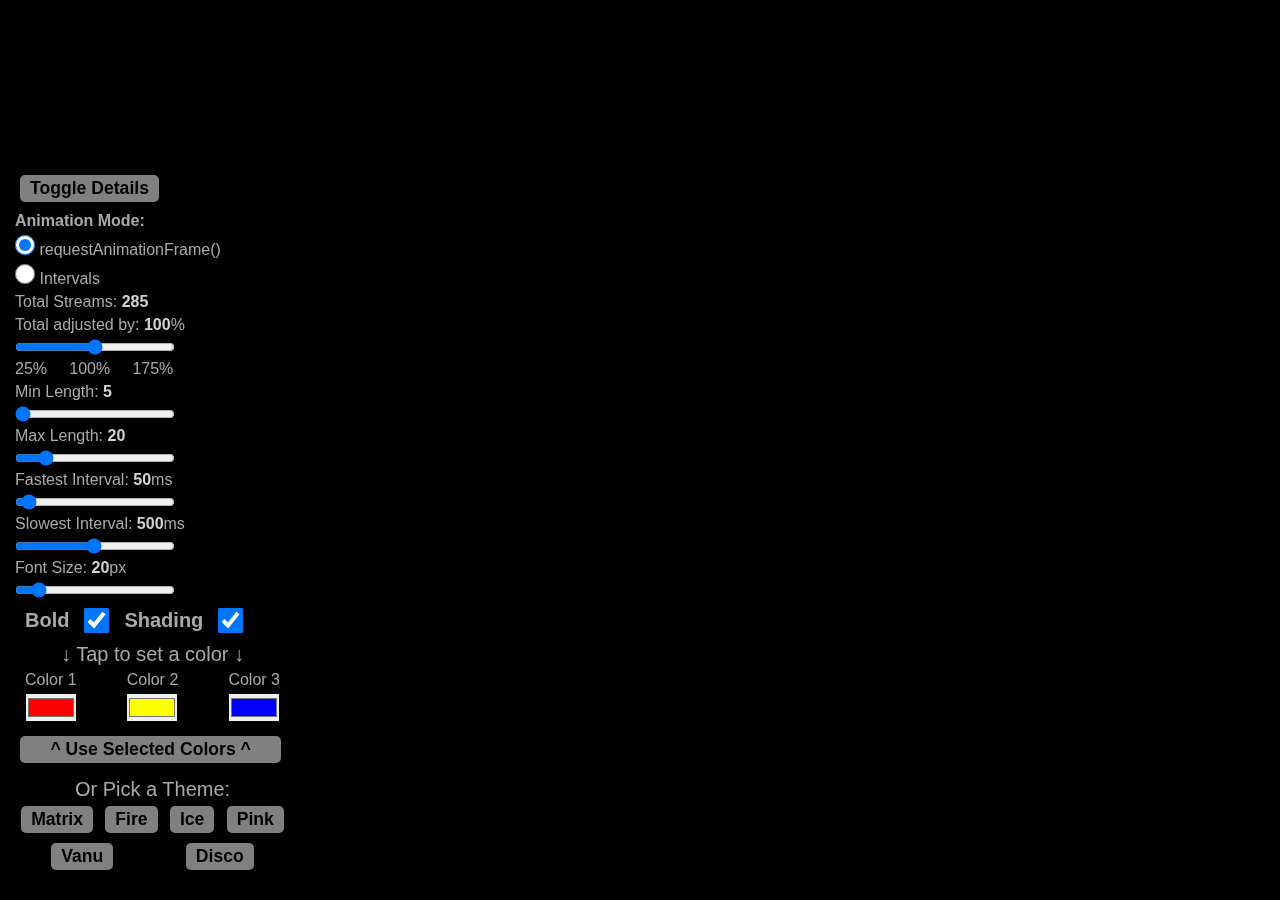
<file: index.html>
<!DOCTYPE html>
<html lang="en">
  <head>
    <meta charset="UTF-8" />
    <meta http-equiv="X-UA-Compatible" content="IE=edge" />
    <meta name="viewport" content="width=device-width, initial-scale=1.0" />
    <link rel="shortcut icon" href="favicon.ico" type="image/x-icon" />
    <title>Digital Rain...</title>
    <link rel="preconnect" href="https://fonts.googleapis.com" />
    <link rel="preconnect" href="https://fonts.gstatic.com" crossorigin />
    <link
      href="https://fonts.googleapis.com/css2?family=Cutive+Mono&display=swap"
      rel="stylesheet"
    />
    <link rel="stylesheet" href="style.css" />
  </head>

  <body>
    <canvas id="canvas"></canvas>
    <canvas
      id="canvas2"
      style="position: absolute; top: 0; left: 0; z-index: 10"
    ></canvas>

    <div id="details">
      <button id="toggle-details-btn" class="big-gray-btn">
        Toggle Details
      </button>

      <div id="debug">
        <p style="font-weight: bold">Animation Mode:</p>
        <div class="animation-mode-div">
          <input
            type="radio"
            id="use-reqAnimFrame-radio"
            name="set-animation-mode"
            value="requestAnimationFrame"
            checked
            autocomplete="off"
          />
          <label for="use-reqAnimFrame-radio">requestAnimationFrame()</label>
        </div>
        <div id="animation-mode-div">
          <input
            type="radio"
            id="use-intervals-radio"
            name="set-animation-mode"
            value="intervals"
            autocomplete="off"
          />
          <label for="use-intervals-radio">Intervals</label>
        </div>

        <p>Total Streams: <span id="active-streams"></span></p>
        <label for="adjust-total-streams">
          Total adjusted by: <span id="adjust-total"></span>%
        </label>
        <input
          id="adjust-total-streams"
          name="adjust-total-streams"
          autocomplete="off"
          type="range"
          min="0.25"
          max="1.75"
          step="0.01"
          value="1"
        />
        <p>25% &nbsp;&nbsp;&nbsp; 100% &nbsp;&nbsp;&nbsp; 175%</p>
        <label for="set-min-length">
          Min Length: <span id="min-length"></span>
        </label>
        <input
          id="set-min-length"
          name="set-min-length"
          autocomplete="off"
          type="range"
          min="5"
          max="100"
          value="5"
        />
        <label for="set-max-length">
          Max Length: <span id="max-length"></span>
        </label>
        <input
          id="set-max-length"
          name="set-max-length"
          autocomplete="off"
          type="range"
          min="5"
          max="100"
          value="20"
        />
        <p style="display: none !important">
          Total Intervals: <span id="num-intervals"></span>
        </p>
        <label for="set-fastest-interval">
          Fastest Interval: <span id="fastest-interval"></span>ms
        </label>
        <input
          id="set-fastest-interval"
          name="set-fastest-interval"
          autocomplete="off"
          type="range"
          min="10"
          max="1000"
          value="50"
        />
        <label for="set-slowest-interval">
          Slowest Interval: <span id="slowest-interval"></span>ms
        </label>
        <input
          id="set-slowest-interval"
          name="set-slowest-interval"
          autocomplete="off"
          type="range"
          min="10"
          max="1000"
          value="500"
        />
        <label for="set-font-size">
          Font Size: <span id="font-size"></span>px
        </label>
        <input
          id="set-font-size"
          name="set-font-size"
          autocomplete="off"
          type="range"
          min="10"
          max="100"
          value="20"
        />
      </div>

      <div id="change-stream-properties">
        <div style="display: flex; align-items: center; margin: 10px">
          <label
            style="font-weight: bold; margin-right: 15px; font-size: 20px"
            for="bold-checkbox"
          >
            Bold
          </label>
          <input
            style="width: 25px; height: 25px"
            type="checkbox"
            id="bold-checkbox"
            name="bold"
            checked
            autocomplete="off"
          />

          <label
            style="font-weight: bold; margin: 0 15px; font-size: 20px"
            for="shading-checkbox"
          >
            Shading
          </label>
          <input
            style="width: 25px; height: 25px"
            type="checkbox"
            id="shading-checkbox"
            name="shading"
            checked
            autocomplete="off"
          />
        </div>

        <p style="text-align: center; margin-bottom: 5px; font-size: 20px">
          &darr; Tap to set a color &darr;
        </p>
        <div id="color-selectors">
          <div class="color-input-div">
            <label for="color1">Color 1</label>
            <input
              type="color"
              name="color1"
              id="color1"
              autocomplete="off"
              value="#ff0000"
              onchange="changeStreamColors(this.value, null, null)"
            />
          </div>

          <div class="color-input-div">
            <label for="color2">Color 2</label>
            <input
              type="color"
              name="color2"
              id="color2"
              autocomplete="off"
              value="#ffff00"
              onchange="changeStreamColors(null, this.value, null)"
            />
          </div>

          <div class="color-input-div">
            <label for="color3">Color 3</label>
            <input
              type="color"
              name="color3"
              id="color3"
              autocomplete="off"
              value="#0000ff"
              onchange="changeStreamColors(null, null, this.value)"
            />
          </div>
        </div>
        <!-- END #color-selectors -->
        <button id="use-these-colors" style="width: 95%" class="big-gray-btn">
          ^ Use Selected Colors ^
        </button>
      </div>
      <!-- END #change-stream-properties -->

      <div id="profiles">
        <p style="text-align: center; font-size: 20px; margin: 10px 0 -10px 0">
          Or Pick a Theme:
        </p>
        <div>
          <button class="big-gray-btn" onclick="setTheme('matrix')">
            Matrix
          </button>
          <button class="big-gray-btn" onclick="setTheme('fire')">Fire</button>
          <button class="big-gray-btn" onclick="setTheme('ice')">Ice</button>
          <button class="big-gray-btn" onclick="setTheme('pink')">Pink</button>
          <button class="big-gray-btn" onclick="setTheme('vanu')">Vanu</button>
          <button class="big-gray-btn" onclick="discoMode()">Disco</button>
        </div>
      </div>
    </div>

    <script src="./script.js" type="text/javascript"></script>
  </body>
</html>
</file>
<file: style.css>
* {
  margin: 0;
  padding: 0;
  box-sizing: border-box;
  color: darkgray;
}

body {
  background-color: black;
  overflow: hidden;
}

#canvas,
#canvas2 {
  display: block;
  max-width: 100%;
}

#details {
  max-height: 100%;
  overflow-y: auto;
  padding-top: 20px;
  max-width: 275px;
  color: white;
  z-index: 100;
  margin: 15px;
  font-family: sans-serif;
  position: fixed;
  bottom: 0;
  -webkit-box-shadow: 0px 0px 25px 10px rgba(0, 0, 0, 0.75);
  box-shadow: 0px 0px 25px 10px rgba(0, 0, 0, 0.75);
  background-color: rgba(0, 0, 0, 0.75);
}

#debug * span {
  font-weight: bold;
  color: lightgray;
}
#debug > * {
  display: block;
  margin: 5px 0;
}

input[type="radio"] {
  height: 20px;
  width: 20px;
}

input[type="range"] {
  width: 160px;
}

#profiles div {
  display: flex;
  flex-wrap: wrap;
  justify-content: space-around;
  margin: 10px 0;
}

#color-selectors {
  display: flex;
  justify-content: space-between;
  margin: 5px 10px;
}
.color-input-div {
  display: flex;
  flex-direction: column;
  align-items: center;
}
.color-input-div > input {
  margin: 5px 0;
  border: none;
}

.big-gray-btn {
  margin: 5px;
  padding: 3px 10px;
  font-size: 1.1em;
  font-weight: bold;
  color: black;
  background-color: gray;
  border-radius: 5px;
  border: none;
}

.d-none {
  display: none !important;
}

.fade-button {
  background-color: rgba(100, 100, 100, 0.5) !important;
}
</file>
